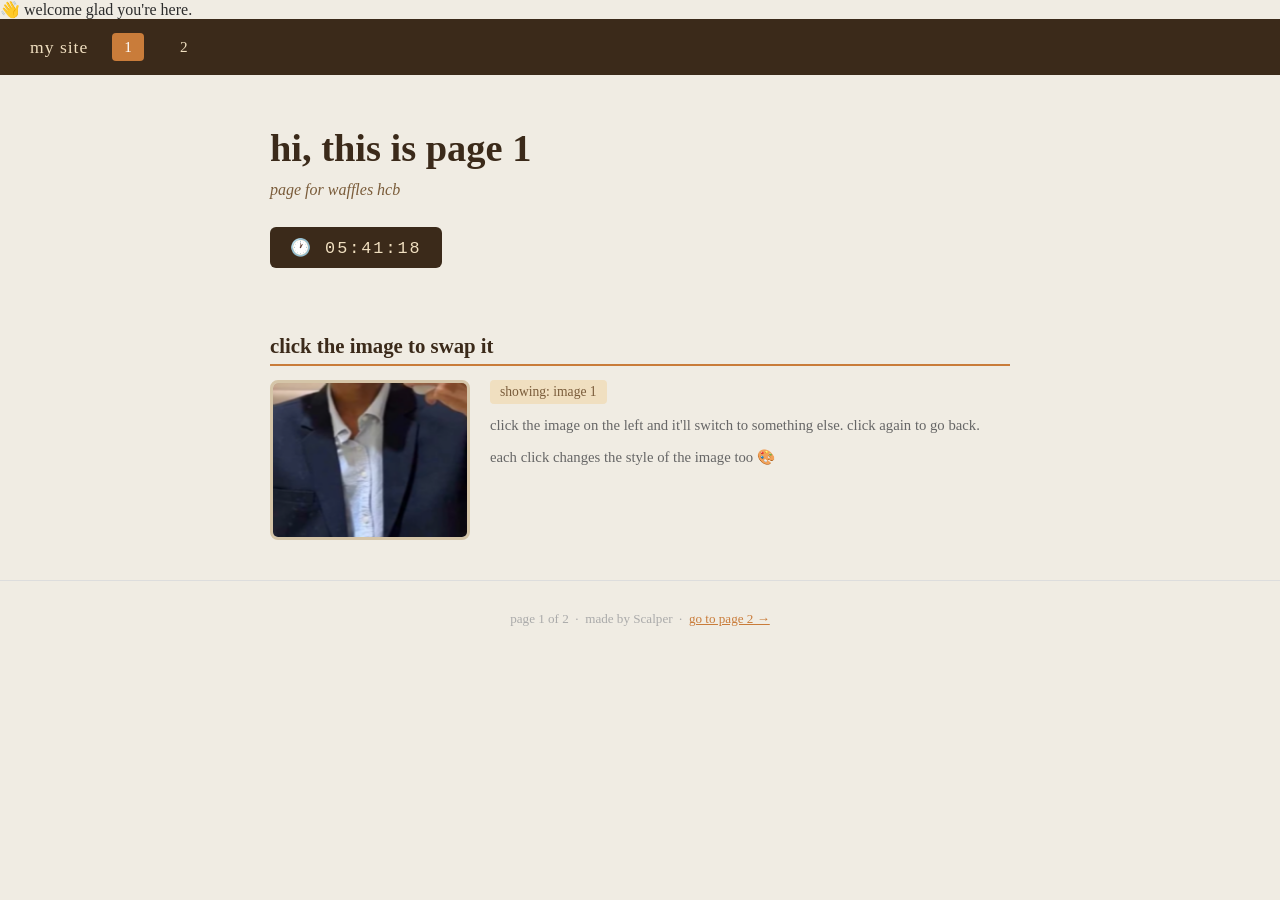
<file: index.html>
<!DOCTYPE html>
<html lang="en">
<head>
  <meta charset="UTF-8" />
  <meta name="viewport" content="width=device-width, initial-scale=1.0"/>
  <title>Waffles</title>
  <link rel="stylesheet" href="style.css" />
</head>
<body>

  <div id="welcome-banner">👋 welcome glad you're here.</div>

  <nav>
    <span>my site</span>
    <a href="index.html" class="active">1</a>
    <a href="page2/index.html">2</a>
  </nav>

  <div class="hero">
    <h1>hi, this is page 1</h1>
    <p class="sub">page for waffles hcb</p>
    <div class="clock-box" id="clock">loading time...</div>
  </div>

  <div class="section">
    <h2>click the image to swap it</h2>
    <div class="image-section">
      <canvas id="swap-img" width="200" height="160" onclick="swapImage()" title="click to swap!"></canvas>
      <div class="img-info">
        <div id="img-label">showing: landscape</div>
        <p>click the image on the left and it'll switch to something else. click again to go back.</p>
        <p>each click changes the style of the image too 🎨</p>
      </div>
    </div>
  </div>

  <footer>
    page 1 of 2 &nbsp;·&nbsp; made by Scalper &nbsp;·&nbsp;
    <a href="page2/page2.html">go to page 2 →</a>
  </footer>

  <script src="page1.js"></script>
</body>
</html>
</file>
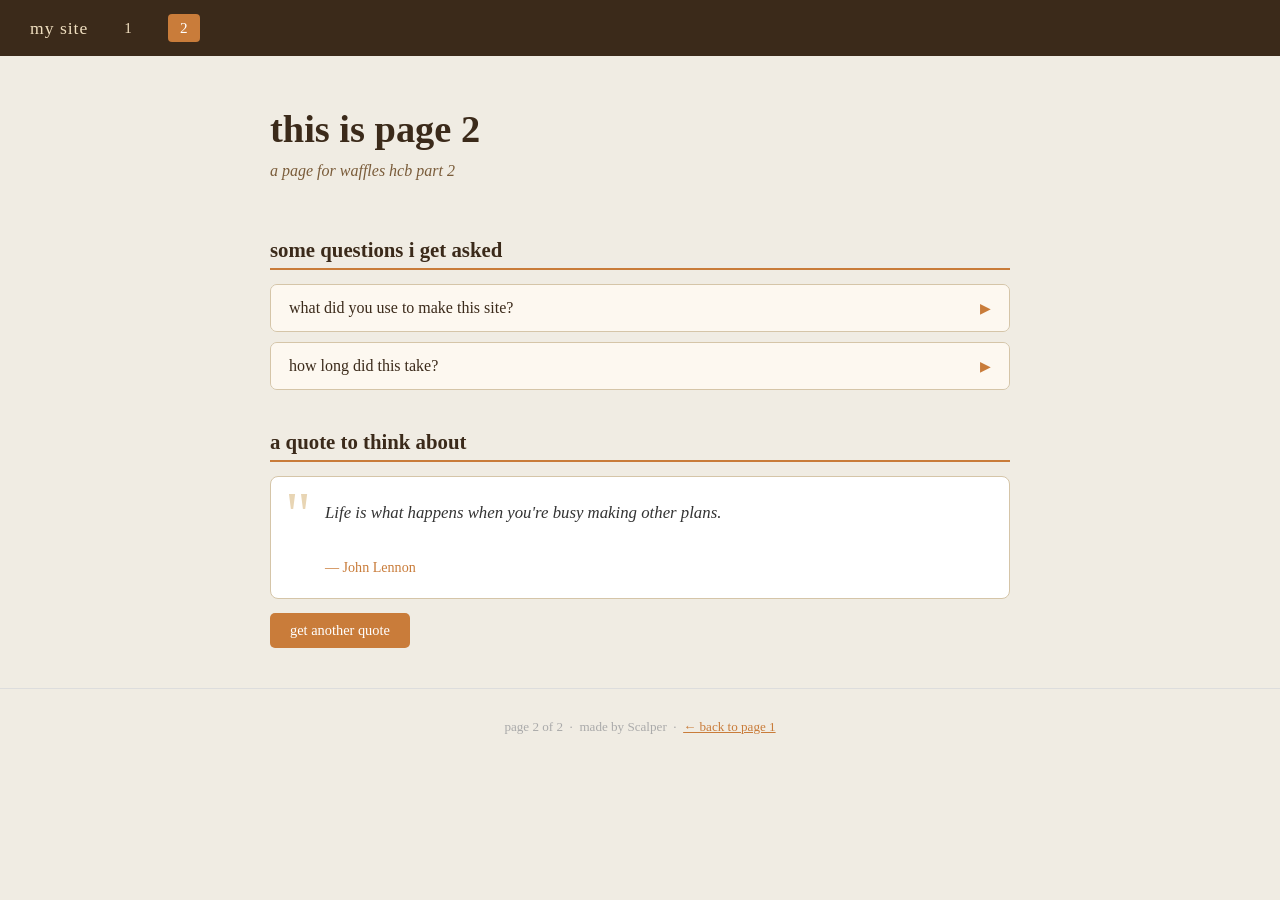
<file: page2/index.html>
<!DOCTYPE html>
<html lang="en">
<head>
  <meta charset="UTF-8" />
  <meta name="viewport" content="width=device-width, initial-scale=1.0"/>
  <title>Waffles</title>
  <link rel="stylesheet" href="style.css" />
</head>
<body>

  <nav>
    <span>my site</span>
    <a href="../index.html">1</a>
    <a href="index.html" class="active">2</a>
  </nav>

  <div class="hero">
    <h1>this is page 2</h1>
    <p class="sub">a page for waffles hcb part 2</p>
  </div>

  <div class="section">
    <h2>some questions i get asked</h2>

    <div class="accordion-item">
      <div class="accordion-header" onclick="toggleAccordion(this)">
        what did you use to make this site?
        <span class="accordion-arrow">▶</span>
      </div>
      <div class="accordion-body">
        plain html, css, and javascript.
      </div>
    </div>

    <div class="accordion-item">
      <div class="accordion-header" onclick="toggleAccordion(this)">
        how long did this take?
        <span class="accordion-arrow">▶</span>
      </div>
      <div class="accordion-body">
        about 2 hours to make.
      </div>
    </div>
  </div>

  <div class="section">
    <h2>a quote to think about</h2>
    <div class="quote-box">
      <p id="quote-text" class="loading">loading a quote...</p>
      <p id="quote-author"></p>
    </div>
    <button class="btn" onclick="loadQuote()">get another quote</button>
  </div>

  <footer>
    page 2 of 2 &nbsp;·&nbsp; made by Scalper &nbsp;·&nbsp;
    <a href="../index.html">← back to page 1</a>
  </footer>

  <script src="page2.js"></script>
</body>
</html>
</file>
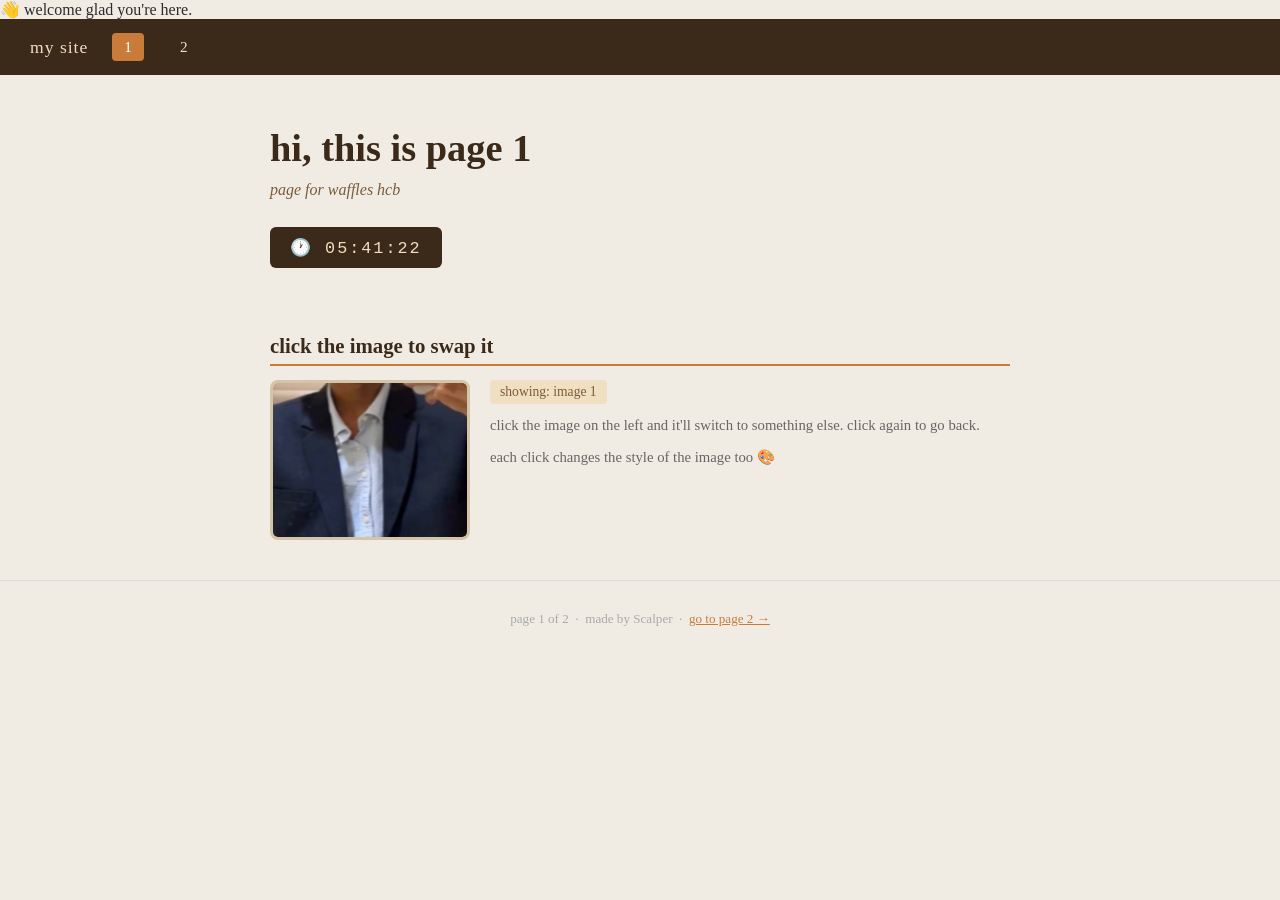
<file: page1.html>
<!DOCTYPE html>
<html lang="en">
<head>
  <meta charset="UTF-8" />
  <meta name="viewport" content="width=device-width, initial-scale=1.0"/>
  <title>Waffles</title>
  <link rel="stylesheet" href="style.css" />
</head>
<body>

  <div id="welcome-banner">👋 welcome glad you're here.</div>

  <nav>
    <span>my site</span>
    <a href="page1.html" class="active">1</a>
    <a href="page2.html">2</a>
  </nav>

  <div class="hero">
    <h1>hi, this is page 1</h1>
    <p class="sub">page for waffles hcb</p>
    <div class="clock-box" id="clock">loading time...</div>
  </div>

  <div class="section">
    <h2>click the image to swap it</h2>
    <div class="image-section">
      <canvas id="swap-img" width="200" height="160" onclick="swapImage()" title="click to swap!"></canvas>
      <div class="img-info">
        <div id="img-label">showing: landscape</div>
        <p>click the image on the left and it'll switch to something else. click again to go back.</p>
        <p>each click changes the style of the image too 🎨</p>
      </div>
    </div>
  </div>

  <footer>
    page 1 of 2 &nbsp;·&nbsp; made by Scalper &nbsp;·&nbsp;
    <a href="page2.html">go to page 2 →</a>
  </footer>

  <script src="page1.js"></script>
</body>
</html>
</file>
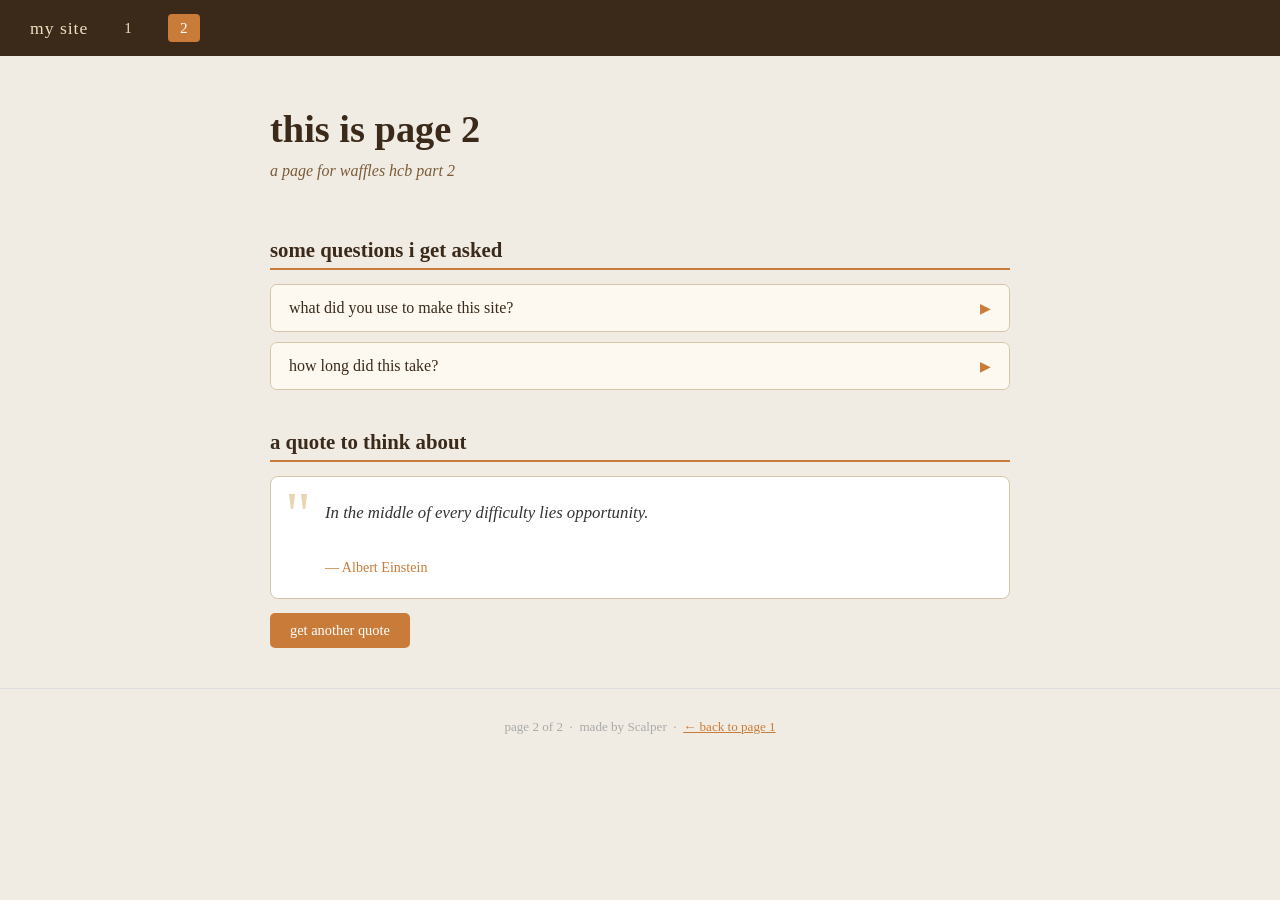
<file: page2/page2.html>
<!DOCTYPE html>
<html lang="en">
<head>
  <meta charset="UTF-8" />
  <meta name="viewport" content="width=device-width, initial-scale=1.0"/>
  <title>Waffles</title>
  <link rel="stylesheet" href="style.css" />
</head>
<body>

  <nav>
    <span>my site</span>
    <a href="../index.html">1</a>
    <a href="page2.html" class="active">2</a>
  </nav>

  <div class="hero">
    <h1>this is page 2</h1>
    <p class="sub">a page for waffles hcb part 2</p>
  </div>

  <div class="section">
    <h2>some questions i get asked</h2>

    <div class="accordion-item">
      <div class="accordion-header" onclick="toggleAccordion(this)">
        what did you use to make this site?
        <span class="accordion-arrow">▶</span>
      </div>
      <div class="accordion-body">
        plain html, css, and javascript.
      </div>
    </div>

    <div class="accordion-item">
      <div class="accordion-header" onclick="toggleAccordion(this)">
        how long did this take?
        <span class="accordion-arrow">▶</span>
      </div>
      <div class="accordion-body">
        about 2 hours to make.
      </div>
    </div>
  </div>

  <div class="section">
    <h2>a quote to think about</h2>
    <div class="quote-box">
      <p id="quote-text" class="loading">loading a quote...</p>
      <p id="quote-author"></p>
    </div>
    <button class="btn" onclick="loadQuote()">get another quote</button>
  </div>

  <footer>
    page 2 of 2 &nbsp;·&nbsp; made by Scalper &nbsp;·&nbsp;
    <a href="../page1.html">← back to page 1</a>
  </footer>

  <script src="page2.js"></script>
</body>
</html>
</file>
<file: style.css>
* {
  box-sizing: border-box;
  margin: 0;
  padding: 0;
}

body {
  background-color: #f0ece3;
  font-family: Georgia, 'Times New Roman', serif;
  color: #2c2c2c;
  min-height: 100vh;
}

nav {
  background-color: #3b2a1a;
  padding: 14px 30px;
  display: flex;
  align-items: center;
  gap: 24px;
}

nav span {
  color: #f0dfc0;
  font-size: 1.1rem;
  letter-spacing: 1px;
}

nav a {
  color: #f0dfc0;
  text-decoration: none;
  font-size: 0.95rem;
  padding: 5px 12px;
  border-radius: 4px;
  transition: background 0.2s;
}

nav a:hover {
  background-color: #5a3e28;
}

nav a.active {
  background-color: #c97c3a;
  color: #fff;
}

.hero {
  padding: 50px 30px 30px;
  max-width: 800px;
  margin: 0 auto;
}

.hero h1 {
  font-size: 2.4rem;
  color: #3b2a1a;
  line-height: 1.2;
  margin-bottom: 10px;
}

.hero p.sub {
  color: #7a5c3a;
  font-size: 1rem;
  margin-bottom: 28px;
  font-style: italic;
}

.section {
  max-width: 800px;
  margin: 0 auto 40px;
  padding: 0 30px;
}

.section h2 {
  font-size: 1.3rem;
  color: #3b2a1a;
  margin-bottom: 14px;
  border-bottom: 2px solid #c97c3a;
  padding-bottom: 6px;
}

.btn {
  display: inline-block;
  margin-top: 14px;
  padding: 9px 20px;
  background: #c97c3a;
  color: #fff;
  border: none;
  border-radius: 5px;
  cursor: pointer;
  font-size: 0.9rem;
  font-family: inherit;
  transition: background 0.2s, transform 0.1s;
}

.btn:hover {
  background: #a8602c;
}

.btn:active {
  transform: scale(0.97);
}

.btn.secondary {
  background: transparent;
  border: 2px solid #c97c3a;
  color: #c97c3a;
  margin-top: 14px;
}

.btn.secondary:hover {
  background: #c97c3a;
  color: #fff;
}

footer {
  text-align: center;
  padding: 30px;
  color: #aaa;
  font-size: 0.82rem;
  border-top: 1px solid #ddd;
  margin-top: 20px;
}

footer a {
  color: #c97c3a;
}

.notification {
  display: none;
  background: #c97c3a;
  color: #fff;
  text-align: center;
  padding: 10px;
  font-size: 0.95rem;
  letter-spacing: 0.5px;
}

.clock-box {
  display: inline-block;
  background: #3b2a1a;
  color: #f0dfc0;
  padding: 10px 20px;
  border-radius: 6px;
  font-size: 1.05rem;
  margin-bottom: 36px;
  font-family: 'Courier New', monospace;
  letter-spacing: 2px;
}

.joke-card {
  background: #fff;
  border: 1px solid #d5c5a8;
  border-radius: 8px;
  padding: 22px 24px;
  min-height: 80px;
}

#joke-text {
  font-size: 1rem;
  line-height: 1.6;
  color: #333;
}

#joke-text.loading {
  color: #aaa;
  font-style: italic;
}

.image-section {
  display: flex;
  gap: 20px;
  align-items: flex-start;
  flex-wrap: wrap;
}

#swap-img {
  width: 200px;
  height: 160px;
  border-radius: 8px;
  border: 3px solid #d5c5a8;
  cursor: pointer;
  transition: border-color 0.2s;
  display: block;
}

#swap-img:hover {
  border-color: #c97c3a;
}

.image-section .img-info {
  flex: 1;
  min-width: 160px;
}

.image-section .img-info p {
  font-size: 0.92rem;
  color: #666;
  margin-bottom: 10px;
  line-height: 1.5;
}

#img-label {
  display: inline-block;
  background: #f0dfc0;
  color: #7a5c3a;
  padding: 4px 10px;
  border-radius: 4px;
  font-size: 0.85rem;
  margin-bottom: 10px;
}

.typing-area {
  width: 100%;
}

#user-input {
  width: 100%;
  padding: 10px 14px;
  border: 2px solid #d5c5a8;
  border-radius: 6px;
  font-size: 1rem;
  font-family: Georgia, serif;
  background: #fff;
  color: #2c2c2c;
  outline: none;
  transition: border-color 0.2s;
  resize: none;
}

#user-input:focus {
  border-color: #c97c3a;
}

#live-preview {
  margin-top: 12px;
  padding: 14px 16px;
  background: #fff;
  border: 1px solid #d5c5a8;
  border-left: 4px solid #c97c3a;
  border-radius: 0 6px 6px 0;
  min-height: 44px;
  font-size: 0.97rem;
  color: #3b2a1a;
  line-height: 1.6;
  transition: color 0.2s;
}

#live-preview.empty {
  color: #bbb;
  font-style: italic;
}

#char-count {
  margin-top: 6px;
  font-size: 0.82rem;
  color: #999;
}

.accordion-item {
  background: #fff;
  border: 1px solid #d5c5a8;
  border-radius: 7px;
  margin-bottom: 10px;
  overflow: hidden;
}

.accordion-header {
  padding: 14px 18px;
  cursor: pointer;
  display: flex;
  justify-content: space-between;
  align-items: center;
  font-size: 1rem;
  color: #3b2a1a;
  user-select: none;
  background: #fdf8f0;
  transition: background 0.15s;
}

.accordion-header:hover {
  background: #f5eedd;
}

.accordion-arrow {
  font-size: 0.9rem;
  color: #c97c3a;
  transition: transform 0.25s;
}

.accordion-arrow.open {
  transform: rotate(90deg);
}

.accordion-body {
  display: none;
  padding: 16px 18px;
  font-size: 0.95rem;
  line-height: 1.65;
  color: #555;
  border-top: 1px solid #ede0c8;
}

.mood-grid {
  display: flex;
  gap: 12px;
  flex-wrap: wrap;
}

.mood-btn {
  padding: 12px 22px;
  border: 2px solid transparent;
  border-radius: 30px;
  cursor: pointer;
  font-size: 0.92rem;
  font-family: Georgia, serif;
  transition: transform 0.15s, box-shadow 0.15s;
}

.mood-btn:hover {
  transform: translateY(-2px);
  box-shadow: 0 4px 12px rgba(0, 0, 0, 0.12);
}

.mood-btn:active {
  transform: scale(0.95);
}

#mood-display {
  margin-top: 18px;
  padding: 18px 22px;
  border-radius: 8px;
  font-size: 1.05rem;
  transition: background 0.4s, color 0.4s;
  background: #f5eedd;
  color: #7a5c3a;
  line-height: 1.6;
  min-height: 60px;
}

.quote-box {
  background: #fff;
  border: 1px solid #d5c5a8;
  border-radius: 8px;
  padding: 22px 24px;
  position: relative;
}

.quote-box::before {
  content: '"';
  font-size: 4rem;
  color: #e8d5b4;
  position: absolute;
  top: 6px;
  left: 14px;
  line-height: 1;
  font-family: Georgia;
}

#quote-text {
  font-size: 1.05rem;
  line-height: 1.65;
  color: #333;
  padding-left: 30px;
  min-height: 50px;
  font-style: italic;
}

#quote-author {
  margin-top: 10px;
  font-size: 0.88rem;
  color: #c97c3a;
  padding-left: 30px;
}

#quote-text.loading {
  color: #bbb;
  font-style: italic;
}

.contact-form {
  background: #fff;
  border: 1px solid #d5c5a8;
  border-radius: 8px;
  padding: 26px 28px;
}

.form-row {
  margin-bottom: 18px;
}

.form-row label {
  display: block;
  font-size: 0.88rem;
  color: #7a5c3a;
  margin-bottom: 5px;
  text-transform: uppercase;
  letter-spacing: 0.5px;
}

.form-row input,
.form-row textarea {
  width: 100%;
  padding: 10px 13px;
  border: 2px solid #d5c5a8;
  border-radius: 5px;
  font-size: 0.97rem;
  font-family: Georgia, serif;
  background: #fdf8f0;
  color: #2c2c2c;
  outline: none;
  transition: border-color 0.2s;
}

.form-row input:focus,
.form-row textarea:focus {
  border-color: #c97c3a;
}

.form-row input.error,
.form-row textarea.error {
  border-color: #c0392b;
  background: #fff5f5;
}

.field-error {
  color: #c0392b;
  font-size: 0.8rem;
  margin-top: 4px;
  display: none;
}

.form-row input.error + .field-error,
.form-row textarea.error + .field-error {
  display: block;
}

#form-success {
  display: none;
  background: #e8f5e9;
  border: 1px solid #a5d6a7;
  border-radius: 6px;
  padding: 14px 18px;
  color: #2e7d32;
  font-size: 0.95rem;
  margin-top: 16px;
}
</file>
<file: page2/style.css>
* {
  box-sizing: border-box;
  margin: 0;
  padding: 0;
}

body {
  background-color: #f0ece3;
  font-family: Georgia, 'Times New Roman', serif;
  color: #2c2c2c;
  min-height: 100vh;
}

nav {
  background-color: #3b2a1a;
  padding: 14px 30px;
  display: flex;
  align-items: center;
  gap: 24px;
}

nav span {
  color: #f0dfc0;
  font-size: 1.1rem;
  letter-spacing: 1px;
}

nav a {
  color: #f0dfc0;
  text-decoration: none;
  font-size: 0.95rem;
  padding: 5px 12px;
  border-radius: 4px;
  transition: background 0.2s;
}

nav a:hover {
  background-color: #5a3e28;
}

nav a.active {
  background-color: #c97c3a;
  color: #fff;
}

.hero {
  padding: 50px 30px 30px;
  max-width: 800px;
  margin: 0 auto;
}

.hero h1 {
  font-size: 2.4rem;
  color: #3b2a1a;
  line-height: 1.2;
  margin-bottom: 10px;
}

.hero p.sub {
  color: #7a5c3a;
  font-size: 1rem;
  margin-bottom: 28px;
  font-style: italic;
}

.section {
  max-width: 800px;
  margin: 0 auto 40px;
  padding: 0 30px;
}

.section h2 {
  font-size: 1.3rem;
  color: #3b2a1a;
  margin-bottom: 14px;
  border-bottom: 2px solid #c97c3a;
  padding-bottom: 6px;
}

.btn {
  display: inline-block;
  margin-top: 14px;
  padding: 9px 20px;
  background: #c97c3a;
  color: #fff;
  border: none;
  border-radius: 5px;
  cursor: pointer;
  font-size: 0.9rem;
  font-family: inherit;
  transition: background 0.2s, transform 0.1s;
}

.btn:hover {
  background: #a8602c;
}

.btn:active {
  transform: scale(0.97);
}

.btn.secondary {
  background: transparent;
  border: 2px solid #c97c3a;
  color: #c97c3a;
  margin-top: 14px;
}

.btn.secondary:hover {
  background: #c97c3a;
  color: #fff;
}

footer {
  text-align: center;
  padding: 30px;
  color: #aaa;
  font-size: 0.82rem;
  border-top: 1px solid #ddd;
  margin-top: 20px;
}

footer a {
  color: #c97c3a;
}

.notification {
  display: none;
  background: #c97c3a;
  color: #fff;
  text-align: center;
  padding: 10px;
  font-size: 0.95rem;
  letter-spacing: 0.5px;
}

.clock-box {
  display: inline-block;
  background: #3b2a1a;
  color: #f0dfc0;
  padding: 10px 20px;
  border-radius: 6px;
  font-size: 1.05rem;
  margin-bottom: 36px;
  font-family: 'Courier New', monospace;
  letter-spacing: 2px;
}

.joke-card {
  background: #fff;
  border: 1px solid #d5c5a8;
  border-radius: 8px;
  padding: 22px 24px;
  min-height: 80px;
}

#joke-text {
  font-size: 1rem;
  line-height: 1.6;
  color: #333;
}

#joke-text.loading {
  color: #aaa;
  font-style: italic;
}

.image-section {
  display: flex;
  gap: 20px;
  align-items: flex-start;
  flex-wrap: wrap;
}

#swap-img {
  width: 200px;
  height: 160px;
  border-radius: 8px;
  border: 3px solid #d5c5a8;
  cursor: pointer;
  transition: border-color 0.2s;
  display: block;
}

#swap-img:hover {
  border-color: #c97c3a;
}

.image-section .img-info {
  flex: 1;
  min-width: 160px;
}

.image-section .img-info p {
  font-size: 0.92rem;
  color: #666;
  margin-bottom: 10px;
  line-height: 1.5;
}

#img-label {
  display: inline-block;
  background: #f0dfc0;
  color: #7a5c3a;
  padding: 4px 10px;
  border-radius: 4px;
  font-size: 0.85rem;
  margin-bottom: 10px;
}

.typing-area {
  width: 100%;
}

#user-input {
  width: 100%;
  padding: 10px 14px;
  border: 2px solid #d5c5a8;
  border-radius: 6px;
  font-size: 1rem;
  font-family: Georgia, serif;
  background: #fff;
  color: #2c2c2c;
  outline: none;
  transition: border-color 0.2s;
  resize: none;
}

#user-input:focus {
  border-color: #c97c3a;
}

#live-preview {
  margin-top: 12px;
  padding: 14px 16px;
  background: #fff;
  border: 1px solid #d5c5a8;
  border-left: 4px solid #c97c3a;
  border-radius: 0 6px 6px 0;
  min-height: 44px;
  font-size: 0.97rem;
  color: #3b2a1a;
  line-height: 1.6;
  transition: color 0.2s;
}

#live-preview.empty {
  color: #bbb;
  font-style: italic;
}

#char-count {
  margin-top: 6px;
  font-size: 0.82rem;
  color: #999;
}

.accordion-item {
  background: #fff;
  border: 1px solid #d5c5a8;
  border-radius: 7px;
  margin-bottom: 10px;
  overflow: hidden;
}

.accordion-header {
  padding: 14px 18px;
  cursor: pointer;
  display: flex;
  justify-content: space-between;
  align-items: center;
  font-size: 1rem;
  color: #3b2a1a;
  user-select: none;
  background: #fdf8f0;
  transition: background 0.15s;
}

.accordion-header:hover {
  background: #f5eedd;
}

.accordion-arrow {
  font-size: 0.9rem;
  color: #c97c3a;
  transition: transform 0.25s;
}

.accordion-arrow.open {
  transform: rotate(90deg);
}

.accordion-body {
  display: none;
  padding: 16px 18px;
  font-size: 0.95rem;
  line-height: 1.65;
  color: #555;
  border-top: 1px solid #ede0c8;
}

.mood-grid {
  display: flex;
  gap: 12px;
  flex-wrap: wrap;
}

.mood-btn {
  padding: 12px 22px;
  border: 2px solid transparent;
  border-radius: 30px;
  cursor: pointer;
  font-size: 0.92rem;
  font-family: Georgia, serif;
  transition: transform 0.15s, box-shadow 0.15s;
}

.mood-btn:hover {
  transform: translateY(-2px);
  box-shadow: 0 4px 12px rgba(0, 0, 0, 0.12);
}

.mood-btn:active {
  transform: scale(0.95);
}

#mood-display {
  margin-top: 18px;
  padding: 18px 22px;
  border-radius: 8px;
  font-size: 1.05rem;
  transition: background 0.4s, color 0.4s;
  background: #f5eedd;
  color: #7a5c3a;
  line-height: 1.6;
  min-height: 60px;
}

.quote-box {
  background: #fff;
  border: 1px solid #d5c5a8;
  border-radius: 8px;
  padding: 22px 24px;
  position: relative;
}

.quote-box::before {
  content: '"';
  font-size: 4rem;
  color: #e8d5b4;
  position: absolute;
  top: 6px;
  left: 14px;
  line-height: 1;
  font-family: Georgia;
}

#quote-text {
  font-size: 1.05rem;
  line-height: 1.65;
  color: #333;
  padding-left: 30px;
  min-height: 50px;
  font-style: italic;
}

#quote-author {
  margin-top: 10px;
  font-size: 0.88rem;
  color: #c97c3a;
  padding-left: 30px;
}

#quote-text.loading {
  color: #bbb;
  font-style: italic;
}

.contact-form {
  background: #fff;
  border: 1px solid #d5c5a8;
  border-radius: 8px;
  padding: 26px 28px;
}

.form-row {
  margin-bottom: 18px;
}

.form-row label {
  display: block;
  font-size: 0.88rem;
  color: #7a5c3a;
  margin-bottom: 5px;
  text-transform: uppercase;
  letter-spacing: 0.5px;
}

.form-row input,
.form-row textarea {
  width: 100%;
  padding: 10px 13px;
  border: 2px solid #d5c5a8;
  border-radius: 5px;
  font-size: 0.97rem;
  font-family: Georgia, serif;
  background: #fdf8f0;
  color: #2c2c2c;
  outline: none;
  transition: border-color 0.2s;
}

.form-row input:focus,
.form-row textarea:focus {
  border-color: #c97c3a;
}

.form-row input.error,
.form-row textarea.error {
  border-color: #c0392b;
  background: #fff5f5;
}

.field-error {
  color: #c0392b;
  font-size: 0.8rem;
  margin-top: 4px;
  display: none;
}

.form-row input.error + .field-error,
.form-row textarea.error + .field-error {
  display: block;
}

#form-success {
  display: none;
  background: #e8f5e9;
  border: 1px solid #a5d6a7;
  border-radius: 6px;
  padding: 14px 18px;
  color: #2e7d32;
  font-size: 0.95rem;
  margin-top: 16px;
}
</file>
